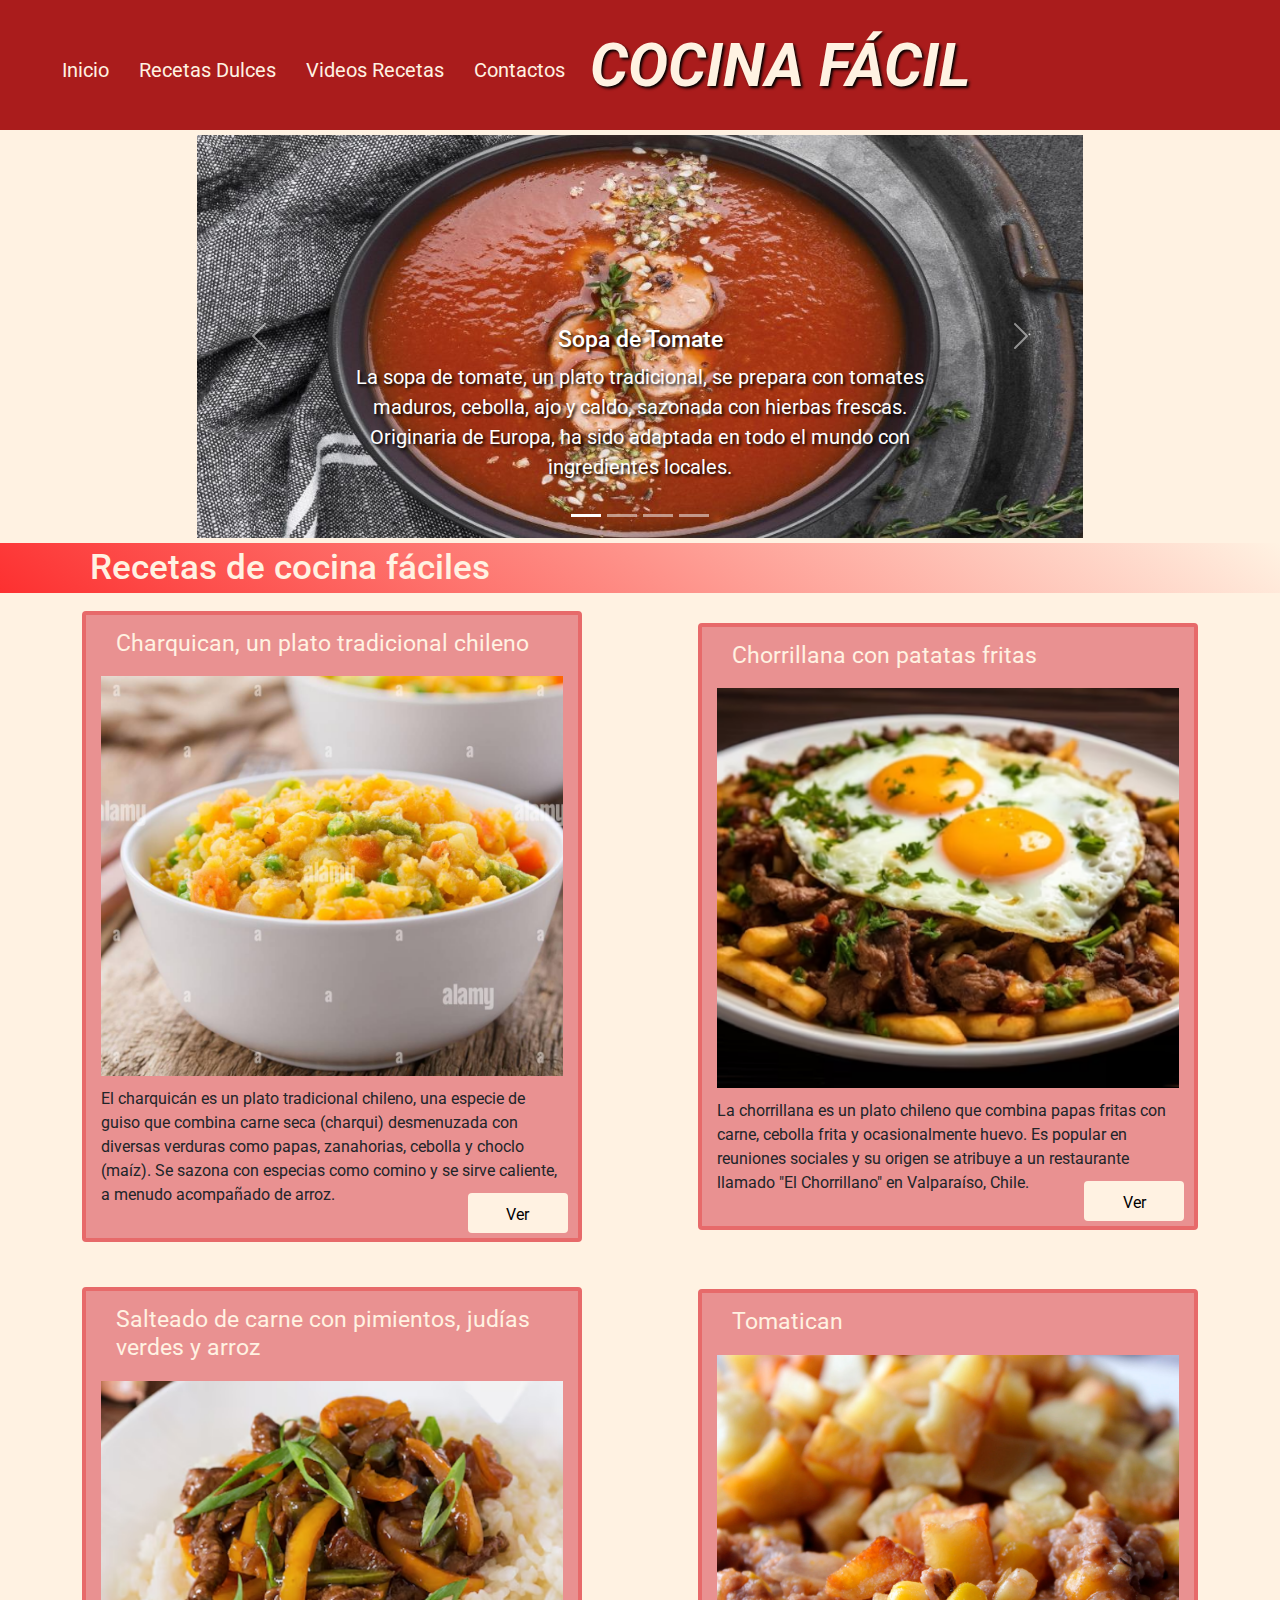
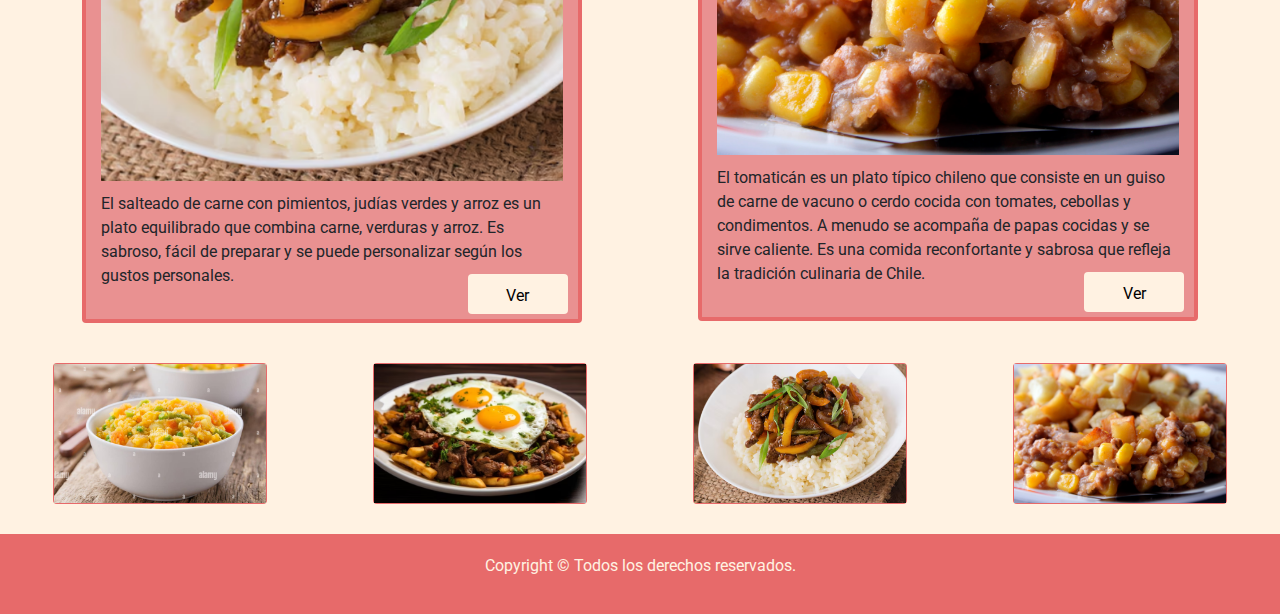
<file: index.html>
<!DOCTYPE html>
<html lang="es">
<head>
    <meta charset="UTF-8">
    <meta name="viewport" content="width=device-width, initial-scale=1.0">
    <title>Inicio</title>
    <link rel="shortcut icon" href="./img/logo.png" type="image/x-icon">
    <link href="https://cdn.jsdelivr.net/npm/bootstrap@5.3.3/dist/css/bootstrap.min.css" rel="stylesheet" integrity="sha384-QWTKZyjpPEjISv5WaRU9OFeRpok6YctnYmDr5pNlyT2bRjXh0JMhjY6hW+ALEwIH" crossorigin="anonymous">
    <link rel="stylesheet" href="https://cdnjs.cloudflare.com/ajax/libs/font-awesome/6.5.2/css/all.min.css" integrity="sha512-SnH5WK+bZxgPHs44uWIX+LLJAJ9/2PkPKZ5QiAj6Ta86w+fsb2TkcmfRyVX3pBnMFcV7oQPJkl9QevSCWr3W6A==" crossorigin="anonymous" referrerpolicy="no-referrer" />
    <link rel="stylesheet" href="css/styles.css">
</head>
<body>
    <header class="encabezado">
        <nav class="navegador">
            <i class="icono-menu fa-solid fa-bars"></i>
            <ul class="navegador-links">
                <li class="navegador-link"><a href="./index.html">Inicio <i class="fa-solid fa-house"></i></a></li>
                <li class="navegador-link"><a href="./pages/recetasdulces.html">Recetas Dulces <i class="fa-solid fa-cookie-bite"></i></a></li>
                <li class="navegador-link"><a href="./pages/videorecetas.html">Videos Recetas <i class="fa-solid fa-film"></i></a></li>
                <li class="navegador-link"><a href="./pages/contactos.html">Contactos <i class="fa-solid fa-address-book"></i></a></li>
            </ul>
            <h1 class="titulo">Cocina fácil</h1>
        </nav>
        <section id="carouselExampleCaptions" class="carousel-recetas carousel slide">
          <div class="carousel-indicators">
            <button type="button" data-bs-target="#carouselExampleCaptions" data-bs-slide-to="0" class="active" aria-current="true" aria-label="Slide 1"></button>
            <button type="button" data-bs-target="#carouselExampleCaptions" data-bs-slide-to="1" aria-label="Slide 2"></button>
            <button type="button" data-bs-target="#carouselExampleCaptions" data-bs-slide-to="2" aria-label="Slide 3"></button>
            <button type="button" data-bs-target="#carouselExampleCaptions" data-bs-slide-to="3" aria-label="Slide 4"></button>
          </div>
          <div class="carousel-inner">
            <div class="carousel-item active">
              <img src="./carousel/assortment-with-delicious-local-food-dish.jpg" class="d-block w-100" alt="Sopa de Tomate">
              <div class="carousel-caption d-none d-md-block">
                <h5>Sopa de Tomate</h5>
                <p>La sopa de tomate, un plato tradicional, se prepara con tomates maduros, cebolla, ajo y caldo, sazonada con hierbas frescas. Originaria de Europa, ha sido adaptada en todo el mundo con ingredientes locales.</p>
              </div>
            </div>
            <div class="carousel-item">
              <img src="./carousel/high-protein-pasta-meal-close-up-detail.jpg" class="d-block w-100" alt="Pasta Alfredo">
              <div class="carousel-caption d-none d-md-block">
                <h5>Pasta Alfredo</h5>
                <p>La pasta Alfredo es un plato italiano con pasta en salsa cremosa de mantequilla, queso parmesano y a veces crema. Se sazona y se mezcla con la pasta caliente. Es famoso por su sabor rico y es una opción reconfortante y popular.</p>
              </div>
            </div>
            <div class="carousel-item">
              <img src="./carousel/ensalada-cesar-vista-superior-plato-ovalado-tenedor-cuchillo-sobre-fondo-rojo-oscuro_140725-124359-fotor-20240424154122.jpg" class="d-block w-100" alt="Ensalada César">
              <div class="carousel-caption d-none d-md-block">
                <h5>Ensalada César</h5>
                <p>La ensalada César es una opción popular en restaurantes de todo el mundo. Hecha con lechuga romana, crutones, queso parmesano y aderezo César, ofrece una mezcla deliciosa de sabores y texturas. Originada en México, se ha convertido en un clásico de la cocina internacional.</p>
              </div>
            </div>
            <div class="carousel-item">
              <img src="./carousel/colorful-tasty-hummus-with-ingredients.jpg" class="d-block w-100" alt="Hummus Casero">
              <div class="carousel-caption d-none d-md-block">
                <h5>Hummus Casero</h5>
                <p>El hummus casero es una pasta de garbanzos, tahini, jugo de limón, ajo y aceite de oliva, condimentada con sal y comino. Es un aperitivo popular en la cocina mediterránea y del Medio Oriente, perfecto con pan de pita o verduras frescas. Su receta se puede personalizar según gustos.</p>
              </div>
            </div>
          </div>
          <button class="carousel-control-prev" type="button" data-bs-target="#carouselExampleCaptions" data-bs-slide="prev">
            <span class="carousel-control-prev-icon" aria-hidden="true"></span>
            <span class="visually-hidden">Previous</span>
          </button>
          <button class="carousel-control-next" type="button" data-bs-target="#carouselExampleCaptions" data-bs-slide="next">
            <span class="carousel-control-next-icon" aria-hidden="true"></span>
            <span class="visually-hidden">Next</span>
          </button>
      </section>     
    </header>
    <main>   
        <h2>Recetas de cocina fáciles</h2>  
        <section class="cajas">
            <article class="caja">
                <h4 class="caja-titulo">Charquican, un plato tradicional chileno</h4>
                <img class="caja-img" src="./img/Charquican, un plato tradicional chileno.png" alt="Charquican, un plato tradicional chileno">
                <p>El charquicán es un plato tradicional chileno, una especie de guiso que combina carne seca (charqui) desmenuzada con diversas verduras como papas, zanahorias, cebolla y choclo (maíz). Se sazona con especias como comino y se sirve caliente, a menudo acompañado de arroz.</p>
                <button class="caja-boton">Ver</button>
            </article>
            <article class="caja">
                <h4 class="caja-titulo">Chorrillana con patatas fritas</h4>
                <img class="caja-img" src="./img/chorrillana-patatas-fritas.png" alt="Chorrillana patatas fritas">
                <p>La chorrillana es un plato chileno que combina papas fritas con carne, cebolla frita y ocasionalmente huevo. Es popular en reuniones sociales y su origen se atribuye a un restaurante llamado "El Chorrillano" en Valparaíso, Chile.</p>
                <button class="caja-boton">Ver</button>
            </article>
            <article class="caja">
                <h4 class="caja-titulo">Salteado de carne con pimientos, judías verdes y arroz</h4>
                <img class="caja-img" src="./img/salteado-carne-pimientos-judias-verdes-arroz.png" alt="Salteado carne pimientos judias verdes arroz">
                <p>El salteado de carne con pimientos, judías verdes y arroz es un plato equilibrado que combina carne, verduras y arroz. Es sabroso, fácil de preparar y se puede personalizar según los gustos personales.</p>
                <button class="caja-boton">Ver</button>
            </article>
            <article class="caja">
                <h4 class="caja-titulo">Tomatican</h4>
                <img class="caja-img" src="./img/Tomatican.png" alt="Tomatican">
                <p>El tomaticán es un plato típico chileno que consiste en un guiso de carne de vacuno o cerdo cocida con tomates, cebollas y condimentos. A menudo se acompaña de papas cocidas y se sirve caliente. Es una comida reconfortante y sabrosa que refleja la tradición culinaria de Chile.</p>
                <button class="caja-boton">Ver</button>
            </article>
        </section>
    </main>

    <div class="opciones row justify-content-around">
        <div class="opciones-opcion col-5 col-md-3 col-lg-2">
          <img src="./img/Charquican, un plato tradicional chileno.png" alt="Imagen 1" class="img-fluid">
        </div>
        <div class="opciones-opcion col-5 col-md-2 col-lg-2">
          <img src="./img/chorrillana-patatas-fritas.png" alt="Imagen 2" class="img-fluid">
        </div>
        <div class="opciones-opcion col-5 col-md-2 col-lg-2">
          <img src="./img/salteado-carne-pimientos-judias-verdes-arroz.png" alt="Imagen 3" class="img-fluid">
        </div>
        <div class="opciones-opcion col-5 col-md-3 col-lg-2">
          <img src="./img/Tomatican.png" alt="Imagen 4" class="img-fluid">
        </div>
      </div>


    <footer>
        <p>Copyright © Todos los derechos reservados.</p>
    </footer>
    <script src="https://cdn.jsdelivr.net/npm/bootstrap@5.3.3/dist/js/bootstrap.bundle.min.js" integrity="sha384-YvpcrYf0tY3lHB60NNkmXc5s9fDVZLESaAA55NDzOxhy9GkcIdslK1eN7N6jIeHz" crossorigin="anonymous"></script>
</body>
</html>
</file>
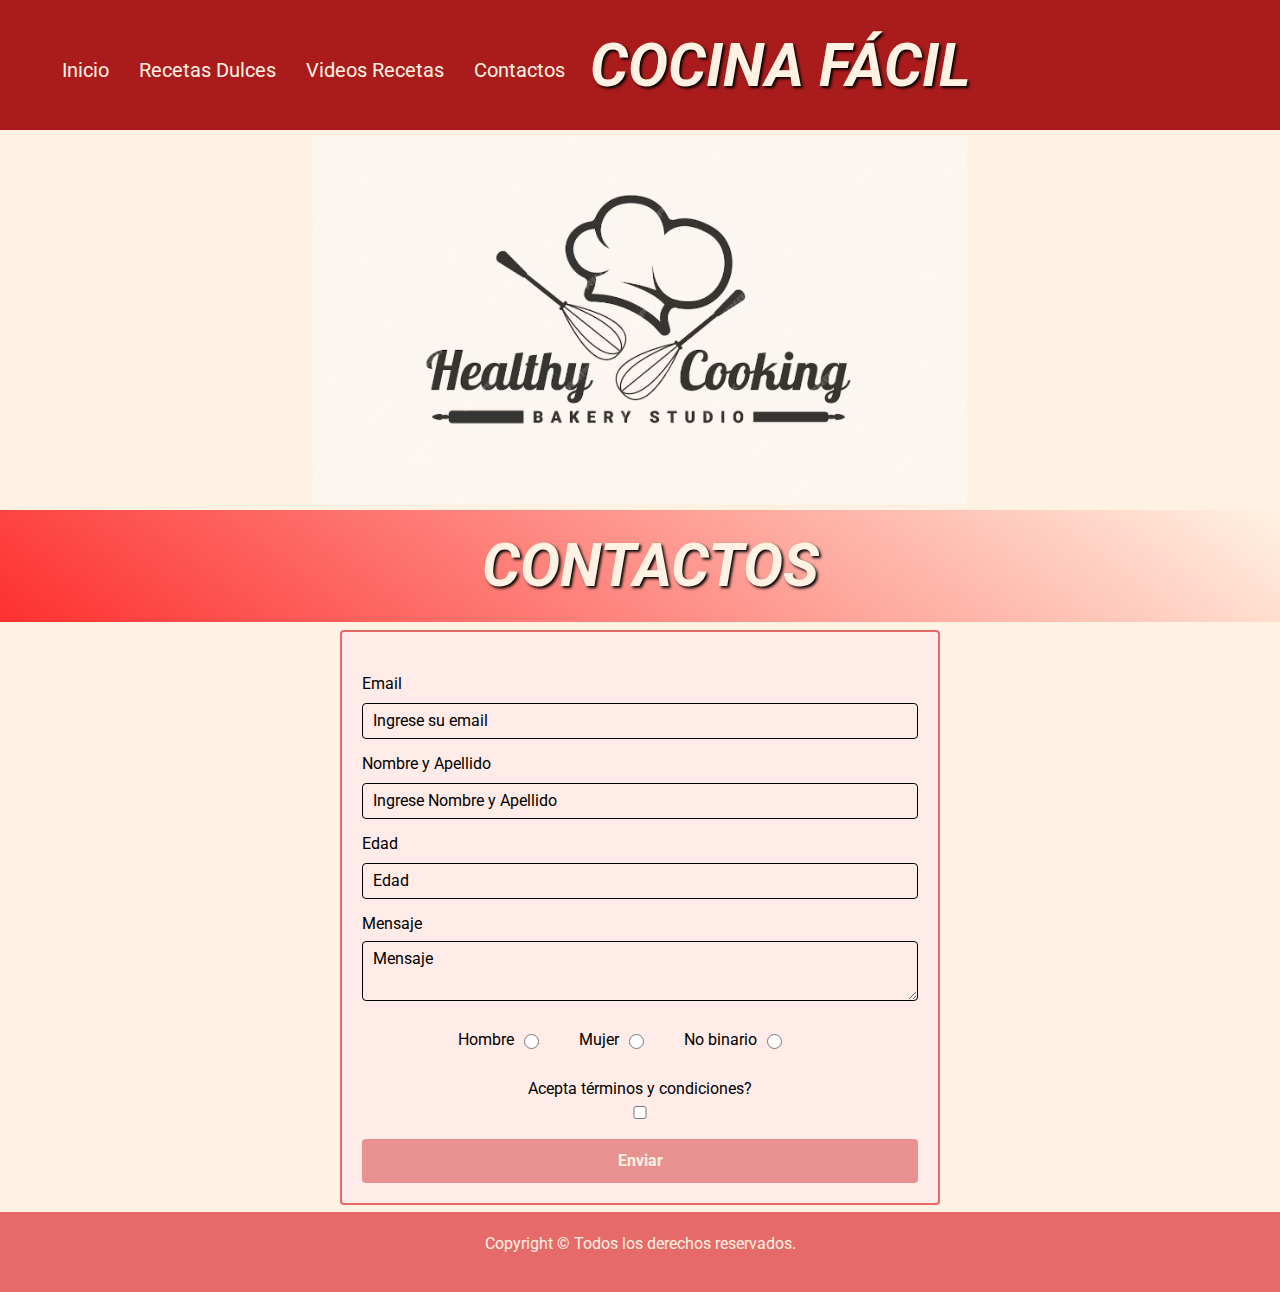
<file: pages/contactos.html>
<!DOCTYPE html>
<html lang="es">
<head>
    <meta charset="UTF-8">
    <meta name="viewport" content="width=device-width, initial-scale=1.0">
    <title>Contactos</title>
    <link rel="shortcut icon" href="../img/logo.png" type="image/x-icon">
    <link href="https://cdn.jsdelivr.net/npm/bootstrap@5.3.3/dist/css/bootstrap.min.css" rel="stylesheet" integrity="sha384-QWTKZyjpPEjISv5WaRU9OFeRpok6YctnYmDr5pNlyT2bRjXh0JMhjY6hW+ALEwIH" crossorigin="anonymous">
    <link rel="stylesheet" href="https://cdnjs.cloudflare.com/ajax/libs/font-awesome/6.5.2/css/all.min.css" integrity="sha512-SnH5WK+bZxgPHs44uWIX+LLJAJ9/2PkPKZ5QiAj6Ta86w+fsb2TkcmfRyVX3pBnMFcV7oQPJkl9QevSCWr3W6A==" crossorigin="anonymous" referrerpolicy="no-referrer" />
    <link rel="stylesheet" href="../css/styles.css">
<body>
    <header class="encabezado">
        <nav class="navegador">
            <i class="icono-menu fa-solid fa-bars"></i>
            <ul class="navegador-links">
                <li class="navegador-link"><a href="../index.html">Inicio <i class="fa-solid fa-house"></i></a></li>
                <li class="navegador-link"><a href="./recetasdulces.html">Recetas Dulces <i class="fa-solid fa-cookie-bite"></i></a></li>
                <li class="navegador-link"><a href="./videorecetas.html">Videos Recetas <i class="fa-solid fa-film"></i></a></li>
                <li class="navegador-link"><a href="./contactos.html">Contactos <i class="fa-solid fa-address-book"></i></a></li>
            </ul>
            <h1 class="titulo">Cocina fácil</h1>
        </nav>
        <div class="portada">        
            <img src="../img/1.png" alt="Logo de la empresa">
        </div>
    </header>
    <main>
        <h2 class="titulo">Contactos</h2>
        <form class="form-contactos">
            <section class="form-contactos-grupo">
                <label class="form-contactos-grupo-label" for="email-usuario">Email</label>
                <input class="form-contactos-grupo-input" type="email" name="email-usuario" placeholder="Ingrese su email">
            </section>
            <section class="form-contactos-grupo">
                <label class="form-contactos-grupo-label" for="nombre-apellido">Nombre y Apellido</label>
                <input class="form-contactos-grupo-input" type="text" name="nombre-apellido" placeholder="Ingrese Nombre y Apellido">
            </section>
            <section class="form-contactos-grupo">
                <label class="form-contactos-grupo-label" for="edad">Edad</label>
                <input class="form-contactos-grupo-input"  type="number" name="edad" placeholder="Edad">
            </section>
            <section class=".form-contactos-grupo-mensaje">
                <label class="form-contactos-grupo-label" for="mensaje">Mensaje</label>
                <textarea class="form-contactos-grupo-input" name="mensaje" placeholder="Mensaje"></textarea>
            </section>
            <section class="form-contactos-grupo-genero">
                <label class="form-contactos-grupo-label" for="">Hombre</label>
                <input class="form-contactos-grupo-input" type="radio" name="sexo"> 
                <label class="form-contactos-grupo-label" for="">Mujer</label>
                <input class="form-contactos-grupo-input" type="radio" name="sexo"> 
                <label class="form-contactos-grupo-label" for="">No binario</label>
                <input class="form-contactos-grupo-input"  type="radio" name="sexo"> 
            </section>
            <section class="form-contactos-grupo-terminos">
                <label class="form-contactos-grupo-label" for="terminos">Acepta términos y condiciones?</label>
                <input class="form-contactos-grupo-input" type="checkbox" name="terminos">
            </section>
            <button class="form-contactos-boton" type="submit">Enviar</button>
        </form>
    </main>
    <aside>

    </aside>
    <footer>
        <p>Copyright © Todos los derechos reservados.</p>
    </footer>
    <script src="https://cdn.jsdelivr.net/npm/bootstrap@5.3.3/dist/js/bootstrap.bundle.min.js" integrity="sha384-YvpcrYf0tY3lHB60NNkmXc5s9fDVZLESaAA55NDzOxhy9GkcIdslK1eN7N6jIeHz" crossorigin="anonymous"></script>
</body>
</html>
</file>
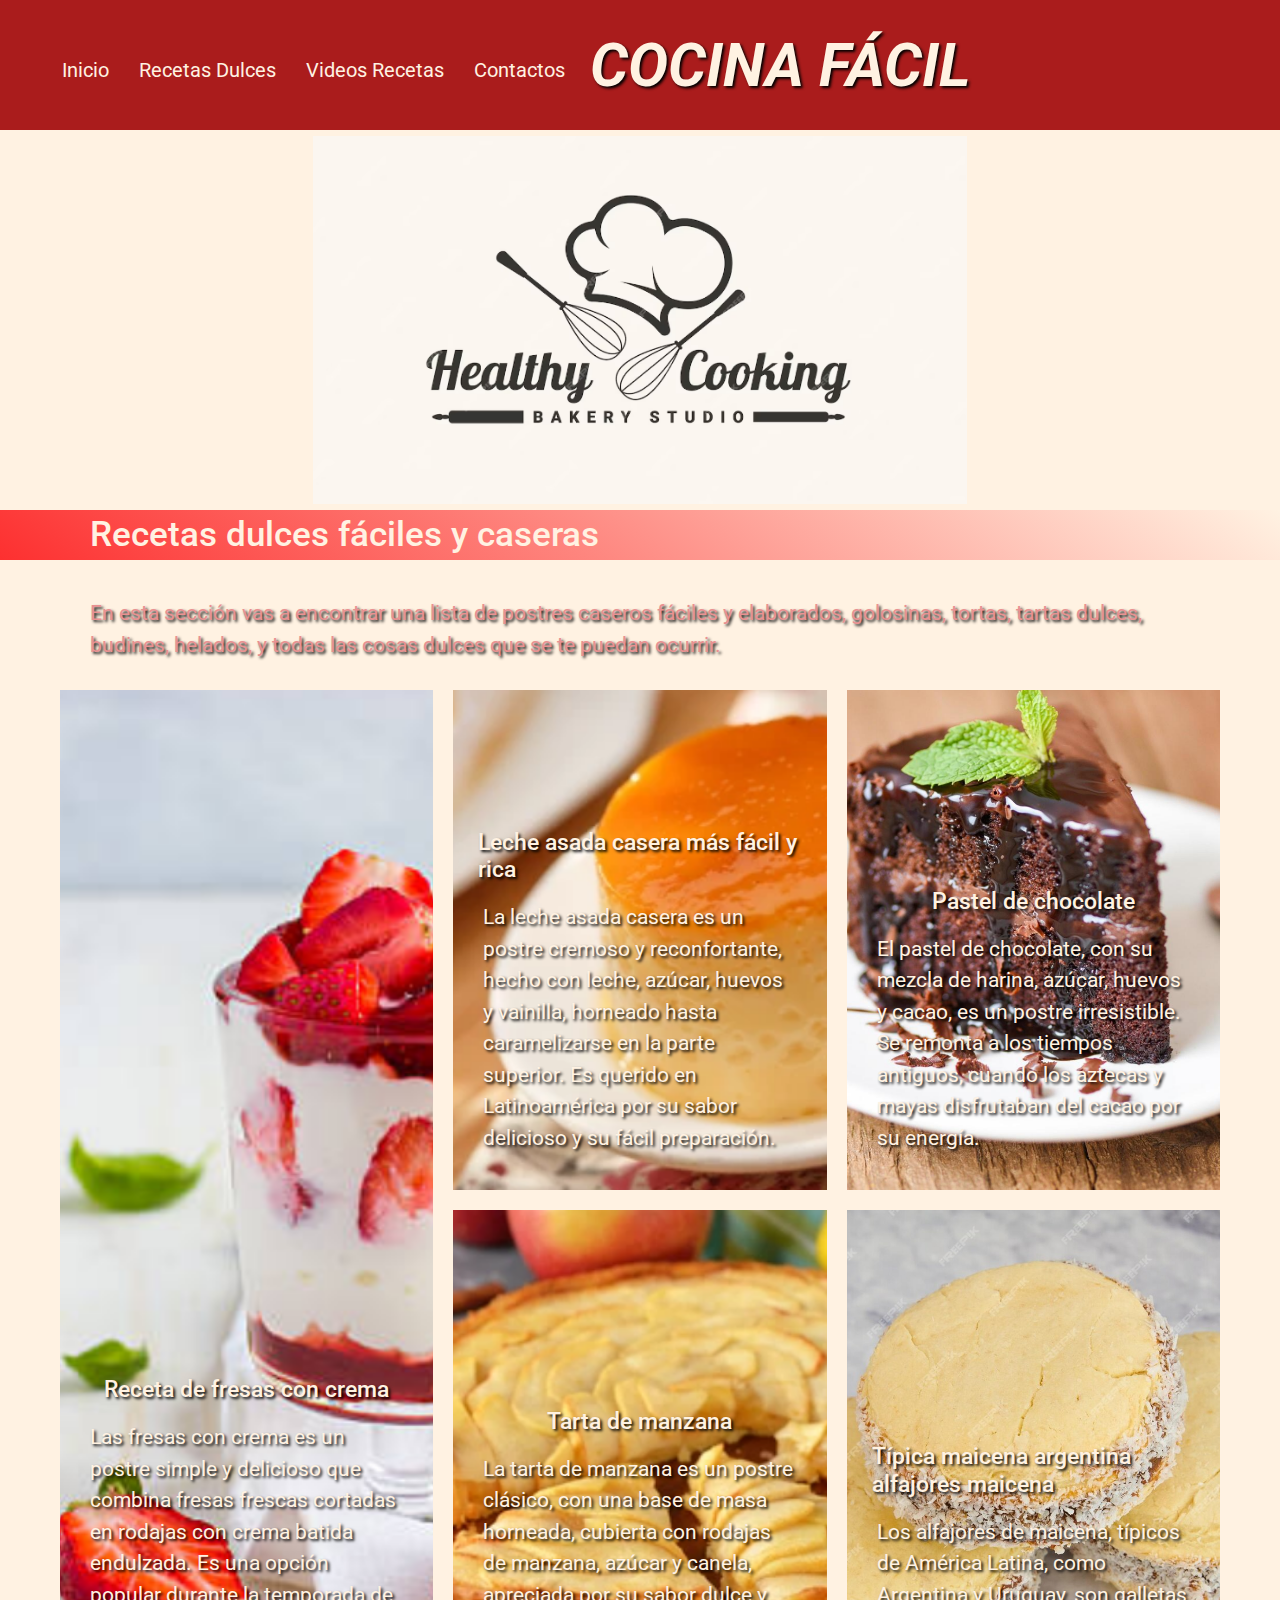
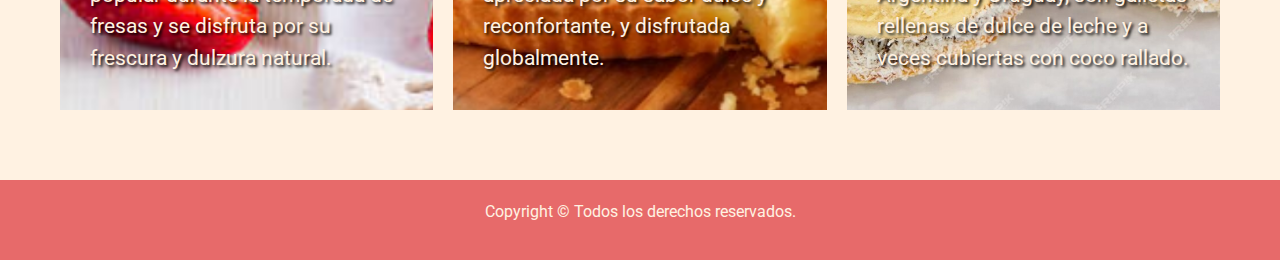
<file: pages/recetasdulces.html>
<!DOCTYPE html>
<html lang="es">
<head>
    <meta charset="UTF-8">
    <meta name="viewport" content="width=device-width, initial-scale=1.0">
    <title>Recetas Dulces</title>
    <link rel="shortcut icon" href="../img/logo.png" type="image/x-icon">
    <link href="https://cdn.jsdelivr.net/npm/bootstrap@5.3.3/dist/css/bootstrap.min.css" rel="stylesheet" integrity="sha384-QWTKZyjpPEjISv5WaRU9OFeRpok6YctnYmDr5pNlyT2bRjXh0JMhjY6hW+ALEwIH" crossorigin="anonymous">
    <link rel="stylesheet" href="https://cdnjs.cloudflare.com/ajax/libs/font-awesome/6.5.2/css/all.min.css" integrity="sha512-SnH5WK+bZxgPHs44uWIX+LLJAJ9/2PkPKZ5QiAj6Ta86w+fsb2TkcmfRyVX3pBnMFcV7oQPJkl9QevSCWr3W6A==" crossorigin="anonymous" referrerpolicy="no-referrer" />
    <link rel="stylesheet" href="../css/styles.css">
</head>
<body>
    <header class="encabezado">
        <nav class="navegador">
            <i class="icono-menu fa-solid fa-bars"></i>
            <ul class="navegador-links">
                <li class="navegador-link"><a href="../index.html">Inicio <i class="fa-solid fa-house"></i></a></li>
                <li class="navegador-link"><a href="./recetasdulces.html">Recetas Dulces <i class="fa-solid fa-cookie-bite"></i></a></li>
                <li class="navegador-link"><a href="./videorecetas.html">Videos Recetas <i class="fa-solid fa-film"></i></a></li>
                <li class="navegador-link"><a href="./contactos.html">Contactos <i class="fa-solid fa-address-book"></i></a></li>
            </ul>
            <h1 class="titulo">Cocina fácil</h1>
        </nav>
        <div class="portada">        
            <img src="../img/1.png" alt="Logo de la empresa">
        </div>
    </header>
    <main>
        <h2>Recetas dulces fáciles y caseras</h2> 
        <p class="parrafo1">En esta sección vas a encontrar una lista de postres caseros fáciles y elaborados, golosinas, tortas, tartas dulces, budines, helados, y todas las cosas dulces que se te puedan ocurrir.</p>
        <section class="galeria">
            <article class="img1">
                <img src="../img/Receta de fresas con crema.png" alt="Receta de fresas con crema">
                <h4>Receta de fresas con crema</h4>
                <p class="parrafo2">Las fresas con crema es un postre simple y delicioso que combina fresas frescas cortadas en rodajas con crema batida endulzada. Es una opción popular durante la temporada de fresas y se disfruta por su frescura y dulzura natural.</p>
            </article>
            <article class="img2">
                <img src="../img/Leche asada casera más fácil y rica.png" alt="Leche asada casera más fácil y rica">
                <h4>Leche asada casera más fácil y rica</h4>
                <p class="parrafo2">La leche asada casera es un postre cremoso y reconfortante, hecho con leche, azúcar, huevos y vainilla, horneado hasta caramelizarse en la parte superior. Es querido en Latinoamérica por su sabor delicioso y su fácil preparación.</p>
            </article>
            <article class="img3">
                <img src="../img/Pastel de chocolate.png" alt="Pastel de chocolate">
                <h4>Pastel de chocolate</h4>
                <p class="parrafo2">El pastel de chocolate, con su mezcla de harina, azúcar, huevos y cacao, es un postre irresistible. Se remonta a los tiempos antiguos, cuando los aztecas y mayas disfrutaban del cacao por su energía.</p>
            </article>
            <article class="img4">
                <img src="../img/Tarta de manzana.png" alt="Tarta de manzana">
                <h4>Tarta de manzana</h4>
                <p class="parrafo2">La tarta de manzana es un postre clásico, con una base de masa horneada, cubierta con rodajas de manzana, azúcar y canela, apreciada por su sabor dulce y reconfortante, y disfrutada globalmente.</p>
            </article>
            <article class="img5">
                <img src="../img/Típica maicena argentina alfajores maicena.png" alt="Típica maicena argentina alfajores maicena">
                <h4>Típica maicena argentina alfajores maicena</h4>
                <p class="parrafo2">Los alfajores de maicena, típicos de América Latina, como Argentina y Uruguay, son galletas rellenas de dulce de leche y a veces cubiertas con coco rallado. </p>
            </article>
        </section>
    </main>
    <aside>
    </aside>
    <footer>
        <p>Copyright © Todos los derechos reservados.</p>
    </footer>
    <script src="https://cdn.jsdelivr.net/npm/bootstrap@5.3.3/dist/js/bootstrap.bundle.min.js" integrity="sha384-YvpcrYf0tY3lHB60NNkmXc5s9fDVZLESaAA55NDzOxhy9GkcIdslK1eN7N6jIeHz" crossorigin="anonymous"></script>
</body>
</html>
</file>
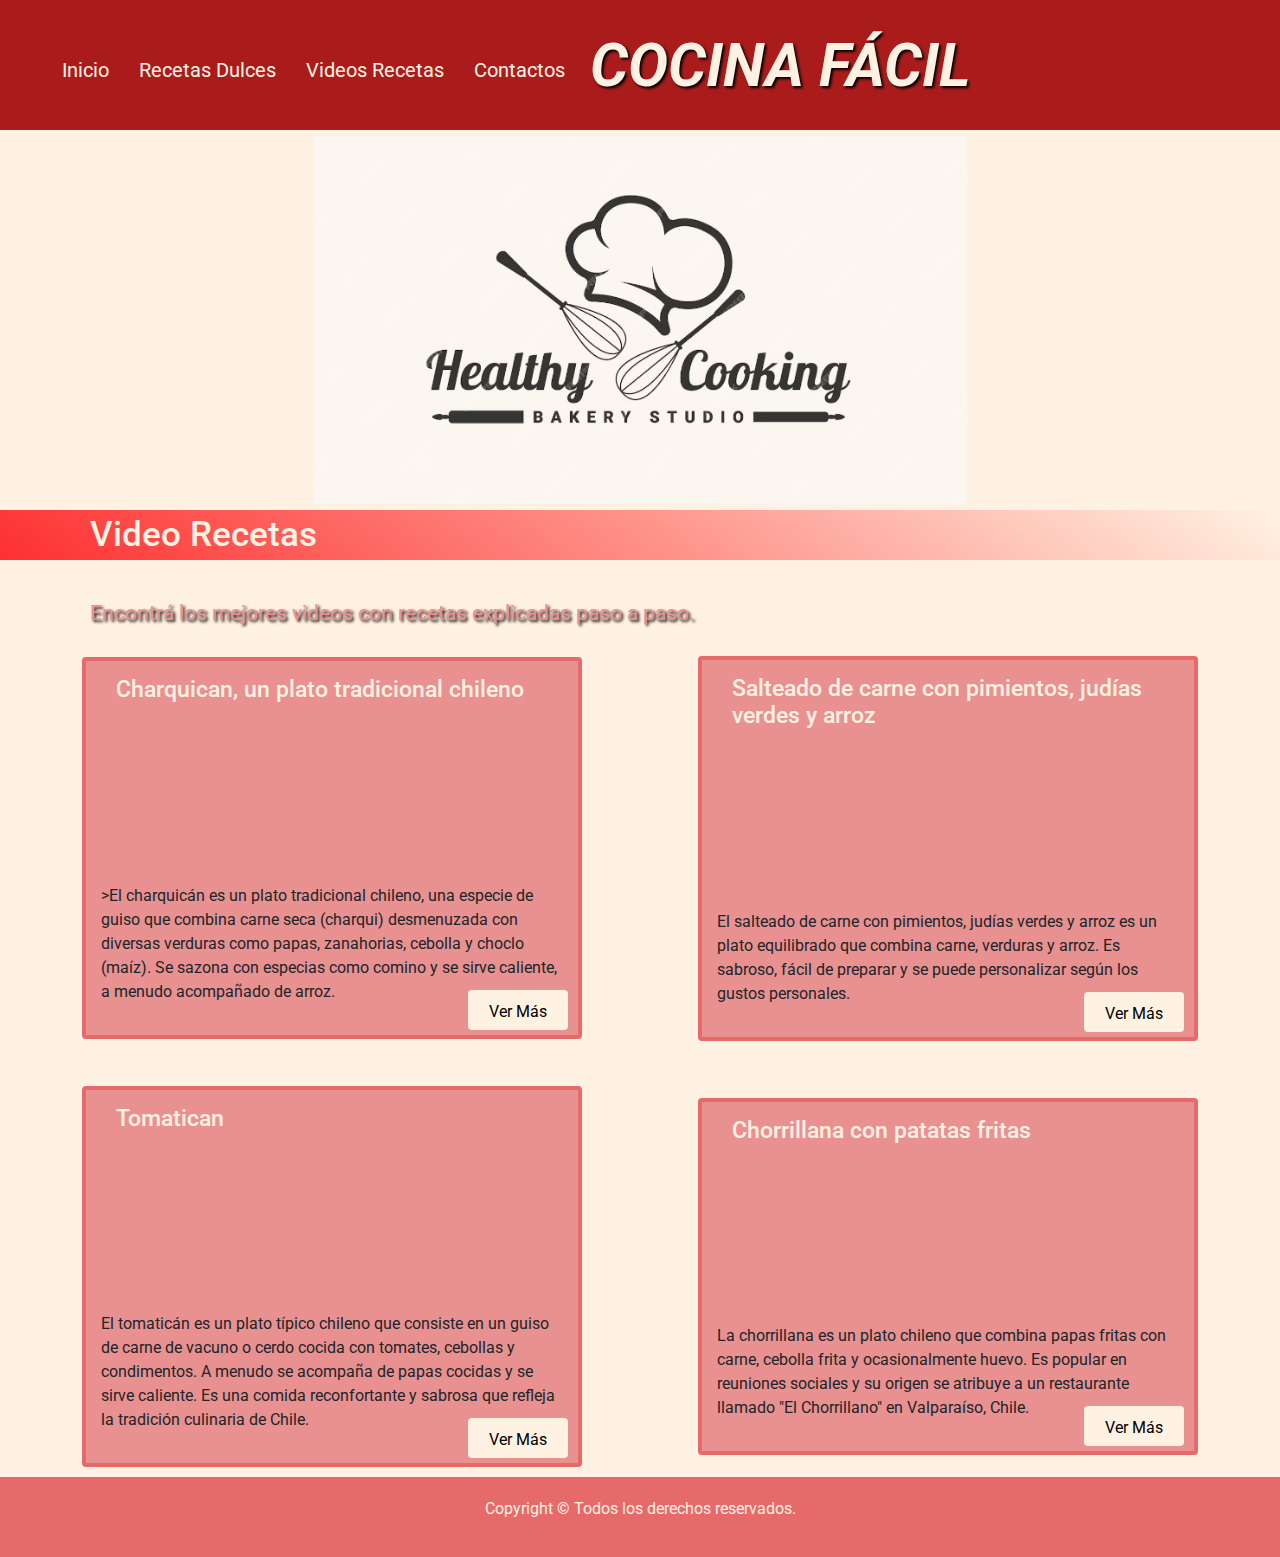
<file: pages/videorecetas.html>
<!DOCTYPE html>
<html lang="es">
<head>
    <meta charset="UTF-8">
    <meta name="viewport" content="width=device-width, initial-scale=1.0">
    <title>Videos Recetas</title>
    <link rel="shortcut icon" href="../img/logo.png" type="image/x-icon">
    <link href="https://cdn.jsdelivr.net/npm/bootstrap@5.3.3/dist/css/bootstrap.min.css" rel="stylesheet" integrity="sha384-QWTKZyjpPEjISv5WaRU9OFeRpok6YctnYmDr5pNlyT2bRjXh0JMhjY6hW+ALEwIH" crossorigin="anonymous">
    <link rel="stylesheet" href="https://cdnjs.cloudflare.com/ajax/libs/font-awesome/6.5.2/css/all.min.css" integrity="sha512-SnH5WK+bZxgPHs44uWIX+LLJAJ9/2PkPKZ5QiAj6Ta86w+fsb2TkcmfRyVX3pBnMFcV7oQPJkl9QevSCWr3W6A==" crossorigin="anonymous" referrerpolicy="no-referrer" />
    <link rel="stylesheet" href="../css/styles.css">
</head>
<body>
    <header class="encabezado">
        <nav class="navegador">
            <i class="icono-menu fa-solid fa-bars"></i>
            <ul class="navegador-links">
                <li class="navegador-link"><a href="../index.html">Inicio <i class="fa-solid fa-house"></i></a></li>
                <li class="navegador-link"><a href="./recetasdulces.html">Recetas Dulces <i class="fa-solid fa-cookie-bite"></i></a></li>
                <li class="navegador-link"><a href="./videorecetas.html">Videos Recetas <i class="fa-solid fa-film"></i></a></li>
                <li class="navegador-link"><a href="./contactos.html">Contactos <i class="fa-solid fa-address-book"></i></a></li>
            </ul>
            <h1 class="titulo">Cocina fácil</h1>
        </nav>
        <div class="portada">        
            <img src="../img/1.png" alt="Logo de la empresa">
        </div>
    </header>
    <main>
        <h2>Video Recetas</h2>
        <p class="parrafo1">Encontrá los mejores videos con recetas explicadas paso a paso.</p>
        <section class="cajas-video">
            <article class="caja-video">
                <h4>Charquican, un plato tradicional chileno</h4>
                <iframe src="https://www.youtube.com/embed/qelHvmvw0tU?si=qH0lnmTkTUj_g8gD" title="YouTube video player" frameborder="0" allow="accelerometer; autoplay; clipboard-write; encrypted-media; gyroscope; picture-in-picture; web-share" allowfullscreen></iframe>
                <p>>El charquicán es un plato tradicional chileno, una especie de guiso que combina carne seca (charqui) desmenuzada con diversas verduras como papas, zanahorias, cebolla y choclo (maíz). Se sazona con especias como comino y se sirve caliente, a menudo acompañado de arroz.</p>
                <button class="caja-boton-video">Ver Más</button>
            </article>

            <article class="caja-video">
                <h4>Salteado de carne con pimientos, judías verdes y arroz</h4>
                <iframe src="https://www.youtube.com/embed/udPReL8Nk1g?si=LaCxvX6c7-RuDiB9" title="YouTube video player" frameborder="0" allow="accelerometer; autoplay; clipboard-write; encrypted-media; gyroscope; picture-in-picture; web-share" allowfullscreen></iframe>
                <p>El salteado de carne con pimientos, judías verdes y arroz es un plato equilibrado que combina carne, verduras y arroz. Es sabroso, fácil de preparar y se puede personalizar según los gustos personales.</p>
                <button class="caja-boton-video">Ver Más</button>
            </article>

            <article class="caja-video">
                <h4>Tomatican</h4>
                <iframe src="https://www.youtube.com/embed/E81mmgKFbZ4?si=3dOGW1-xazFba5Ux" title="YouTube video player" frameborder="0" allow="accelerometer; autoplay; clipboard-write; encrypted-media; gyroscope; picture-in-picture; web-share" allowfullscreen></iframe>
                <p>El tomaticán es un plato típico chileno que consiste en un guiso de carne de vacuno o cerdo cocida con tomates, cebollas y condimentos. A menudo se acompaña de papas cocidas y se sirve caliente. Es una comida reconfortante y sabrosa que refleja la tradición culinaria de Chile.</p>
                <button class="caja-boton-video">Ver Más</button>
            </article>

            <article class="caja-video">
                <h4>Chorrillana con patatas fritas</h4>
                <iframe src="https://www.youtube.com/embed/YTLOD64OF-Y?si=EdU7Men3q6TpeD2k" title="YouTube video player" frameborder="0" allow="accelerometer; autoplay; clipboard-write; encrypted-media; gyroscope; picture-in-picture; web-share" allowfullscreen></iframe>
                <p>La chorrillana es un plato chileno que combina papas fritas con carne, cebolla frita y ocasionalmente huevo. Es popular en reuniones sociales y su origen se atribuye a un restaurante llamado "El Chorrillano" en Valparaíso, Chile.</p>
                <button class="caja-boton-video">Ver Más</button>
            </article>
        </section>
    </main>
    <aside>
    </aside>
    <footer>
        <p>Copyright © Todos los derechos reservados.</p>
    </footer>
    <script src="https://cdn.jsdelivr.net/npm/bootstrap@5.3.3/dist/js/bootstrap.bundle.min.js" integrity="sha384-YvpcrYf0tY3lHB60NNkmXc5s9fDVZLESaAA55NDzOxhy9GkcIdslK1eN7N6jIeHz" crossorigin="anonymous"></script>
</body>
</html>
</file>
<file: css/styles.css>
@import url("https://fonts.googleapis.com/css2?family=Roboto:ital,wght@0,100;0,300;0,400;0,500;0,700;0,900;1,100;1,300;1,400;1,500;1,700;1,900&display=swap");
* {
  margin: 0;
  padding: 0;
  box-sizing: border-box;
  font-family: "Roboto", "arial";
}

.caja-boton-video, .caja-boton {
  width: 100px;
  height: 40px;
  background-color: #fff2e2;
  color: black;
  border: 0px;
  padding: 10px;
  border-radius: 4px;
  position: absolute;
  bottom: 5px;
  right: 10px;
  transition: 0.5s;
}
.caja-boton-video:hover, .caja-boton:hover {
  background-color: #e76a6a;
  width: 150px;
}

.cajas-video, .cajas {
  gap: 25px;
  display: flex;
  flex-wrap: wrap;
  justify-content: space-evenly;
  align-items: center;
  position: relative;
}

.caja-video, .caja {
  width: 500px;
  background-color: #e99191;
  padding: 15px;
  margin: 10px;
  border: 4px solid #e76a6a;
  border-radius: 4px;
  gap: 11px;
  position: relative;
  display: flex;
  flex-direction: column;
}
@media (max-width: 1094px) {
  .caja-video, .caja {
    width: 450px;
  }
}
@media (max-width: 992px) {
  .caja-video, .caja {
    width: 337px;
  }
}
@media (max-width: 768px) {
  .caja-video, .caja {
    width: 520px;
  }
}
@media (max-width: 556px) {
  .caja-video, .caja {
    width: 95%;
  }
}

body {
  background-color: #fff2e2;
}

.navegador {
  background-color: #aa1c1c;
  padding: 10px 25px 0px 25px;
  width: 100%;
  position: sticky;
  top: 0px;
  z-index: 2;
  display: flex;
  flex-wrap: wrap;
  align-items: center;
}
@media (max-width: 556px) {
  .navegador {
    height: 110px;
  }
}
.navegador .icono-menu {
  color: #fff2e2;
  font-size: 40px;
  padding: 20px 5px;
  display: none;
}
.navegador .icono-menu:hover + .navegador-links {
  left: 0;
}
@media (max-width: 556px) {
  .navegador .icono-menu {
    display: block;
  }
}

.navegador-links {
  display: flex;
  flex-wrap: wrap;
  gap: 20px;
  align-items: center;
  margin: 0px;
}
@media (max-width: 556px) {
  .navegador-links {
    position: absolute;
    margin-top: 0px;
    top: 0;
    left: -300px;
    width: 300px;
    background-color: #e76a6a;
    height: 100vh;
    flex-direction: column;
    padding-top: 30px;
    transition: 0.5s;
  }
  .navegador-links:hover {
    left: 0px;
  }
}

.navegador-link {
  list-style: none;
}
.navegador-link a {
  display: block;
  padding: 20px 5px;
  color: #fff2e2;
  text-decoration: none;
  font-size: 20px;
}

.titulo {
  color: #fff2e2;
  font-size: 60px;
  font-weight: 700;
  font-style: italic;
  font-family: "Roboto";
  text-shadow: 2px 2px 3px black;
  text-transform: uppercase;
  text-align: center;
  padding: 20px 0px 20px 20px;
}
@media (max-width: 992px) {
  .titulo {
    font-size: 40px;
  }
}
@media (max-width: 768px) {
  .titulo {
    font-size: 32px;
  }
}
@media (max-width: 556px) {
  .titulo {
    margin: auto;
    font-size: 50px;
    margin-bottom: 0px;
  }
}

.carousel-recetas {
  width: 70%;
  margin: auto;
  padding: 5px;
}
@media (max-width: 1024px) {
  .carousel-recetas {
    width: 90%;
  }
}
@media (max-width: 992px) {
  .carousel-recetas {
    width: 90%;
  }
}
@media (max-width: 768px) {
  .carousel-recetas {
    width: 90%;
  }
}
@media (max-width: 556px) {
  .carousel-recetas {
    width: 95%;
  }
}

.carousel-item h5 {
  font-size: 32px;
  text-shadow: 2px 2px 3px black;
}
@media (max-width: 1324px) {
  .carousel-item h5 {
    font-size: 23px;
  }
}
.carousel-item p {
  font-size: 24px;
  text-shadow: 2px 2px 3px black;
}
@media (max-width: 1324px) {
  .carousel-item p {
    font-size: 20px;
  }
}
@media (max-width: 1024px) {
  .carousel-item p {
    font-size: 22px;
  }
}
@media (max-width: 877px) {
  .carousel-item p {
    font-size: 19px;
  }
}
@media (max-width: 367px) {
  .carousel-item p {
    font-size: 197px;
  }
}

.carousel-indicators {
  z-index: 1;
}

.portada {
  display: flex;
  justify-content: center;
  align-items: center;
}

.portada img {
  width: 100%;
  height: 370px;
  object-fit: scale-down;
  padding: 1px;
  margin: 5px;
  z-index: 1;
}
@media (max-width: 877px) {
  .portada img {
    width: 700px;
    margin: 5px;
  }
}
@media (max-width: 556px) {
  .portada img {
    width: 600px;
    margin: -10px;
  }
}

.parrafo1 {
  font-size: 21px;
  color: #e99191;
  text-align: start;
  padding: 30px 90px 0px 90px;
  text-shadow: 2px 2px 3px black;
}
@media (max-width: 992px) {
  .parrafo1 {
    padding: 18px;
  }
}
@media (max-width: 556px) {
  .parrafo1 {
    padding: 7px;
  }
}

.caja-titulo {
  font-weight: normal;
}

.caja-img {
  width: 100%;
  height: 400px;
  object-fit: cover;
}

h2 {
  background-image: linear-gradient(37deg, hsl(0, 98%, 59%), transparent);
  font-size: 35px;
  color: #fff2e2;
  text-align: start;
  padding: 4px 90px 4px 90px;
}
@media (max-width: 556px) {
  h2 {
    padding: 4px;
  }
}

h4 {
  font-size: 23px;
  color: #fff2e2;
  padding: 0px 15px 0px 15px;
}
@media (max-width: 768px) {
  h4 {
    font-size: 26px;
    padding: 0px;
  }
}
@media (max-width: 556px) {
  h4 {
    font-size: 22px;
    padding: 8px;
  }
}

.galeria {
  width: 100%;
  margin: auto;
  padding: 23px 60px 60px 60px;
  display: grid;
  gap: 20px;
  grid-template-columns: repeat(3, 1fr);
  grid-template-rows: repeat(2, 500px);
  grid-template-areas: "img1 img2 img3" "img1 img4 img5";
}
.galeria img {
  width: 100%;
  height: 100%;
  object-fit: cover;
}
@media (max-width: 768px) {
  .galeria {
    padding: 1px;
  }
}

.img1 {
  grid-area: img1;
  position: relative;
  display: flex;
  flex-direction: column;
  justify-content: end;
  align-items: center;
  gap: 10px;
  padding: 10px;
  color: #fff2e2;
  text-shadow: 2px 2px 3px black;
}
.img1 img {
  width: 100%;
  height: 100%;
  object-fit: cover;
  position: absolute;
  z-index: -1;
}
@media (max-width: 768px) {
  .img1 {
    padding: 0px;
    text-align: center;
    font-size: 13px;
  }
}
@media (max-width: 556px) {
  .img1 {
    padding: 0px;
    text-align: center;
    font-size: 8px;
  }
}

.img2 {
  grid-area: img2;
  position: relative;
  display: flex;
  flex-direction: column;
  justify-content: end;
  align-items: center;
  gap: 10px;
  padding: 10px;
  color: #fff2e2;
  text-shadow: 2px 2px 3px black;
}
.img2 img {
  width: 100%;
  height: 100%;
  object-fit: cover;
  position: absolute;
  z-index: -1;
}
@media (max-width: 768px) {
  .img2 {
    padding: 0px;
    text-align: center;
    font-size: 13px;
  }
}
@media (max-width: 556px) {
  .img2 {
    padding: 0px;
    text-align: center;
    font-size: 8px;
  }
}

.img3 {
  grid-area: img3;
  position: relative;
  display: flex;
  flex-direction: column;
  justify-content: end;
  align-items: center;
  gap: 10px;
  padding: 10px;
  color: #fff2e2;
  text-shadow: 2px 2px 3px black;
}
.img3 img {
  width: 100%;
  height: 100%;
  object-fit: cover;
  position: absolute;
  z-index: -1;
}
@media (max-width: 768px) {
  .img3 {
    padding: 0px;
    text-align: center;
    font-size: 13px;
  }
}
@media (max-width: 556px) {
  .img3 {
    padding: 0px;
    text-align: center;
    font-size: 8px;
  }
}

.img4 {
  grid-area: img4;
  position: relative;
  display: flex;
  flex-direction: column;
  justify-content: end;
  align-items: center;
  gap: 10px;
  padding: 10px;
  color: #fff2e2;
  text-shadow: 2px 2px 3px black;
}
.img4 img {
  width: 100%;
  height: 100%;
  object-fit: cover;
  position: absolute;
  z-index: -1;
}
@media (max-width: 768px) {
  .img4 {
    padding: 0px;
    text-align: center;
    font-size: 13px;
  }
}
@media (max-width: 556px) {
  .img4 {
    padding: 0px;
    text-align: center;
    font-size: 8px;
  }
}

.img5 {
  grid-area: img5;
  position: relative;
  display: flex;
  flex-direction: column;
  justify-content: end;
  align-items: center;
  gap: 10px;
  padding: 10px;
  color: #fff2e2;
  text-shadow: 2px 2px 3px black;
}
.img5 img {
  width: 100%;
  height: 100%;
  object-fit: cover;
  position: absolute;
  z-index: -1;
}
@media (max-width: 768px) {
  .img5 {
    padding: 0px;
    text-align: center;
    font-size: 13px;
  }
}
@media (max-width: 556px) {
  .img5 {
    padding: 0px;
    text-align: center;
    font-size: 8px;
  }
}

.parrafo2 {
  font-size: 21px;
  color: #fff2e2;
  text-align: start;
  padding: 0px 20px 20px 20px;
}
@media (max-width: 992px) {
  .parrafo2 {
    font-size: 15px;
  }
}
@media (max-width: 768px) {
  .parrafo2 {
    font-size: 16px;
  }
}
@media (max-width: 556px) {
  .parrafo2 {
    font-size: 12px;
  }
}

footer {
  background-color: #e76a6a;
  color: #fff2e2;
  padding: 20px;
  text-align: center;
  bottom: 0;
  width: 100%;
}

.form-contactos {
  background-color: #ffebe7;
  width: 90%;
  max-width: 600px;
  margin: auto;
  padding: 20px;
  border-radius: 4px;
  border: 2px solid #e76a6a;
  margin-bottom: 7px;
  margin-top: 7px;
}
.form-contactos section {
  margin-bottom: 20px;
}
.form-contactos label {
  display: block;
  margin-bottom: 5px;
}
@media (max-width: 768px) {
  .form-contactos {
    width: 95%;
  }
}

.form-contactos-grupo {
  display: flex;
  flex-direction: column;
  height: 60px;
  gap: 2px;
  margin: 20px 0px;
}

.form-contactos-grupo-terminos {
  display: flex;
  flex-direction: column;
  align-items: center;
}

.form-contactos-grupo-mensaje {
  display: flex;
  flex-direction: column;
  height: 70px;
  gap: 9px;
  margin: 20px 0px;
}

.form-contactos-grupo-genero {
  display: flex;
  flex-direction: row;
  margin: 10px 0px;
  justify-content: center;
}
.form-contactos-grupo-genero input[type=radio] {
  width: 15px;
  height: 15px;
  margin: 6px 40px 0px 10px;
}
@media (max-width: 556px) {
  .form-contactos-grupo-genero {
    display: flex;
    flex-direction: column;
    align-items: center;
  }
}

.form-contactos-grupo-label {
  color: black;
}

.form-contactos-grupo-input {
  width: 100%;
  background-color: transparent;
  color: #e76a6a;
  border: 1px solid black;
  padding: 5px 10px;
  border-radius: 4px;
  transition: 0.5s;
  cursor: pointer;
}
.form-contactos-grupo-input:focus {
  border: 2px solid #e76a6a;
  outline: none;
}
.form-contactos-grupo-input[type=email]::placeholder, .form-contactos-grupo-input[type=text]::placeholder, .form-contactos-grupo-input[type=number]::placeholder, .form-contactos-grupo-input[placeholder=Mensaje]::placeholder {
  color: black;
}

.form-contactos-boton {
  width: 100%;
  background-color: #e99191;
  color: #fff2e2;
  font-weight: bold;
  border: none;
  border-radius: 4px;
  padding: 10px 20px;
  cursor: pointer;
}
.form-contactos-boton:hover {
  background-color: #e76a6a;
}

.opciones {
  margin: 30px 0px;
  width: 100%;
}

.opciones-opcion {
  background-color: #e76a6a;
  padding: 1px;
  color: #fff2e2;
  text-align: center;
  border-radius: 4px;
}

.img-fluid {
  width: 100%;
  height: 100%;
  object-fit: cover;
}

/*# sourceMappingURL=styles.css.map */
</file>
